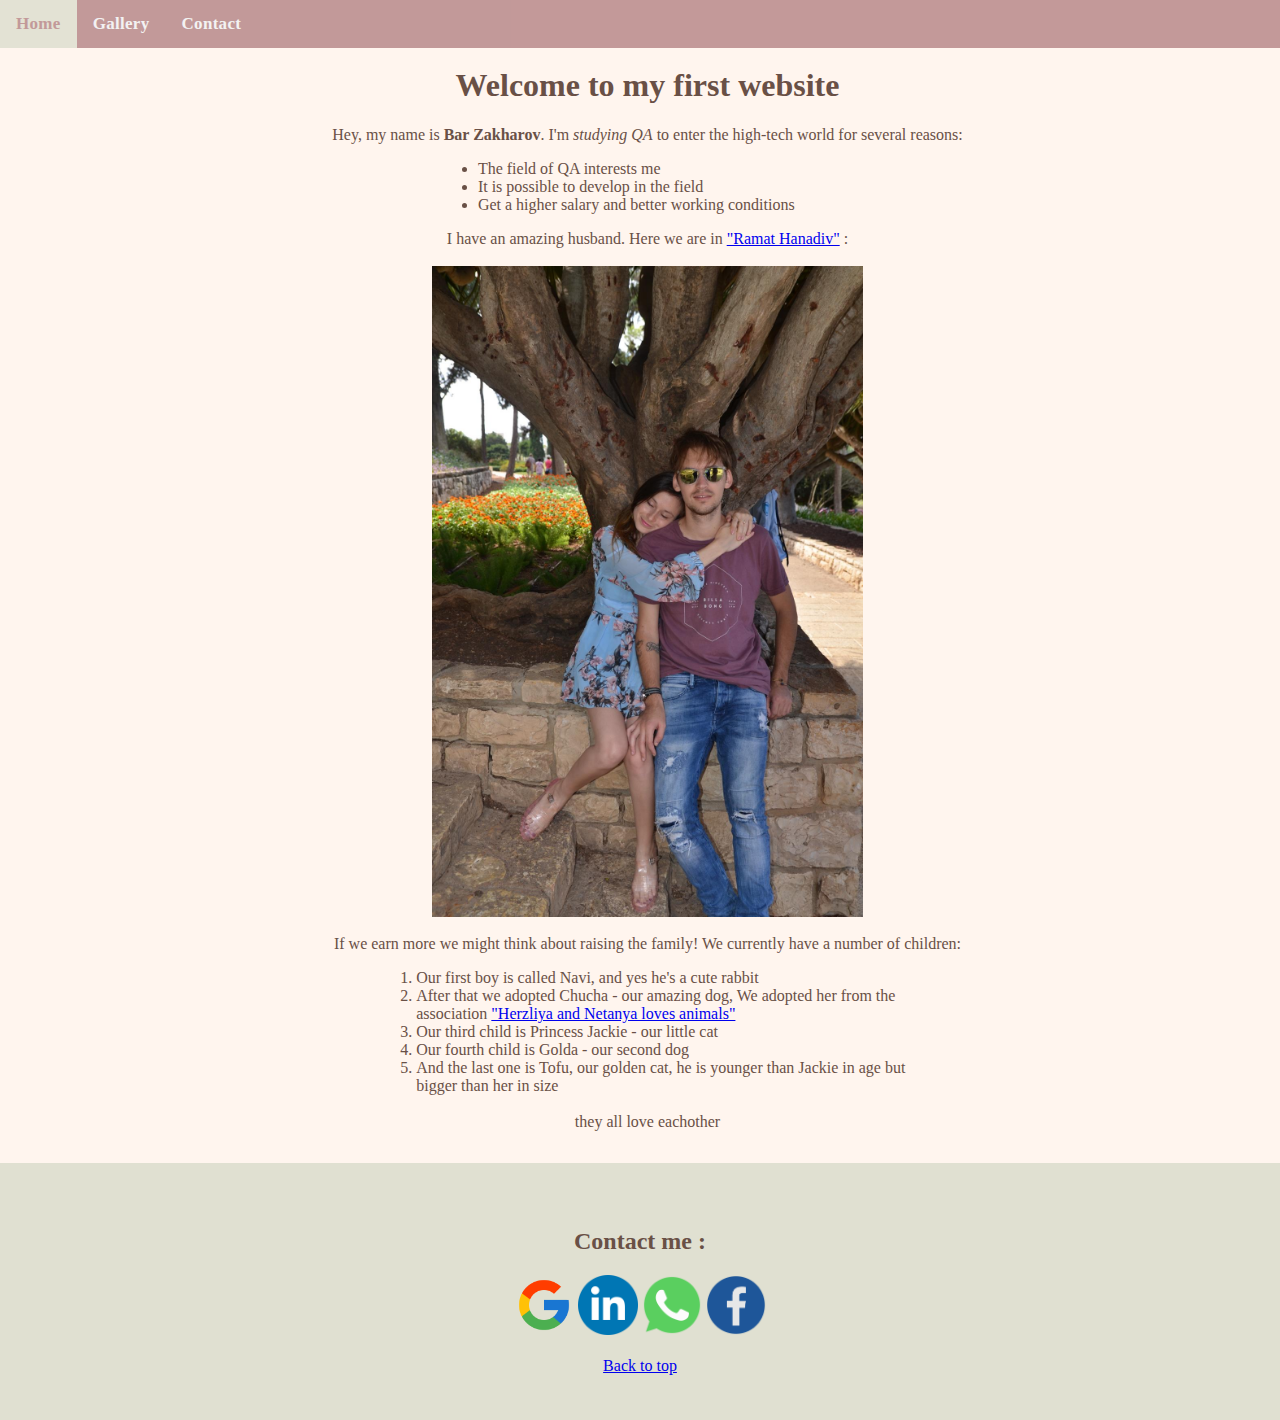
<file: index.html>
<html>
 <head>
  <title>Bar's website</title>
  <link rel="stylesheet" type="text/css" href="style.css">
 </head>
 <body>
  <a name="HomePage"></a>
  <div class="navbar">
  <a href="#HomePage">Home</a>
  <a href="gallery.html">Gallery</a>
  <a href="#Contact">Contact</a>
  </div>
  <div class="main">
  <h1>Welcome to my first website</h1>
  <p>Hey, my name is <b>Bar Zakharov</b>. I'm <i>studying QA</i> to enter the high-tech world for several reasons:
   <ul>
    <li>The field of QA interests me</li>
	<li>It is possible to develop in the field</li>
	<li>Get a higher salary and better working conditions</li>
   </ul>
   </p>
   <p>I have an amazing husband. Here we are in <a href="https://www.ramat-hanadiv.org.il/" target="_blank">"Ramat Hanadiv"</a> :<br><br>
   <img src="images/us.jpg"><br><br>
   If we earn more we might think about raising the family!
   We currently have a number of children:
   <ol>
   <li>Our first boy is called Navi, and yes he's a cute rabbit</li>
   <li>After that we adopted Chucha - our amazing dog, We adopted her from the association 
   <a href="https://herzelialovesanimals.org/?gclid=Cj0KCQiAzsz-BRCCARIsANotFgM5iqkq0ZOYqevBvT5JL6L6ehmlk49sJmOy7Uwf1P0FmxgZQa5wkzsaAuhjEALw_wcB"
   target="_blank">
   "Herzliya and Netanya loves animals"</a></li>
   <li>Our third child is Princess Jackie - our little cat</li>
   <li>Our fourth child is Golda - our second dog</li>
   <li>And the last one is Tofu, our golden cat, he is younger than Jackie in age but bigger than her in size</li>
   </ol><br>
   they all love eachother<br>
  </p>
  </div>
  <a name="Contact"></a>
  <div class="footer">
  <h2>Contact me :</h2>
  <a href="mailto:bar3or3@gmail.com" target="_blank"><img src="images/gmail.png"></a>
  <a href="https://www.linkedin.com/in/bar-zakharov/" target="_blank"><img src="images/linkedin.webp"></a>
  <a href="https://wa.me/+97250987402" target="_blank"><img src="images/whatsapp.png"></a>
  <a href="https://www.facebook.com/bar.or.9" target="_blank"><img src="images/facebook.jpg"></a>
  <br><br>
  <a href="#HomePage">Back to top</a>
  </div>
 </body>
</html>
</file>
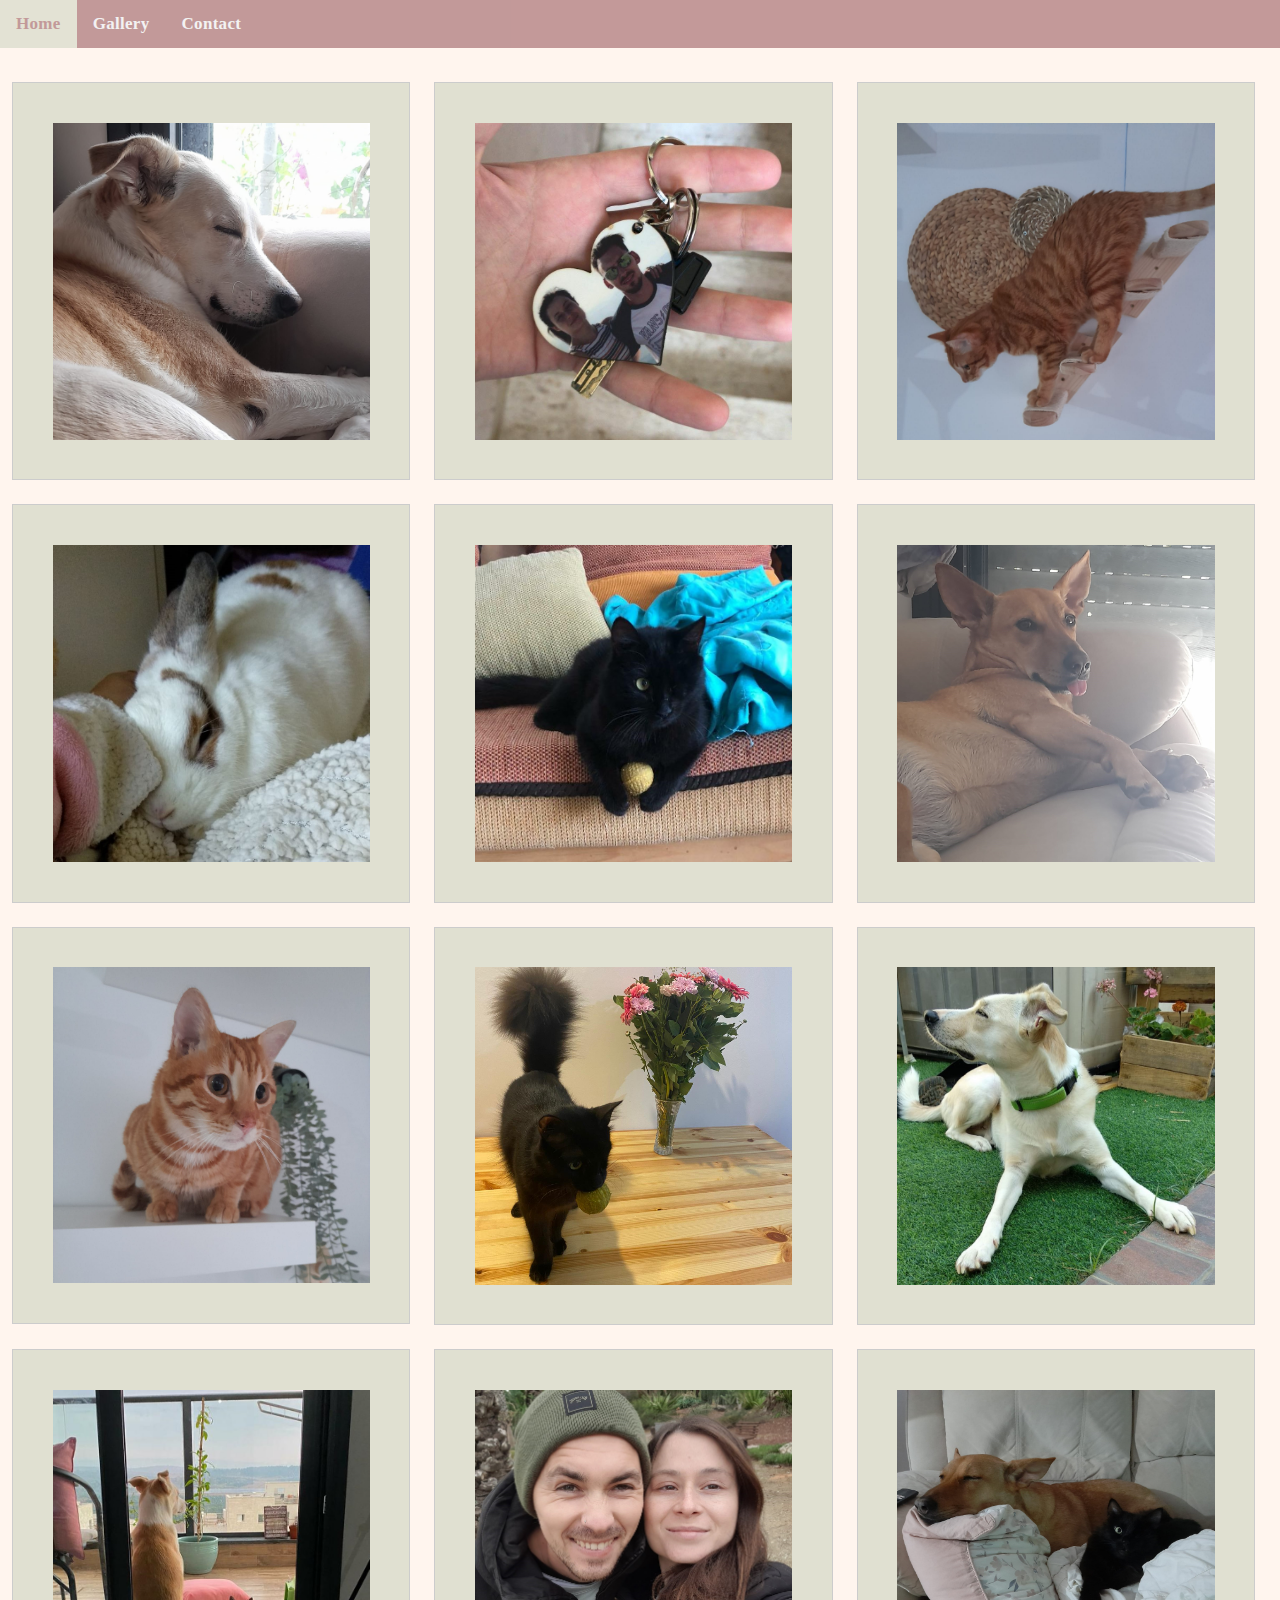
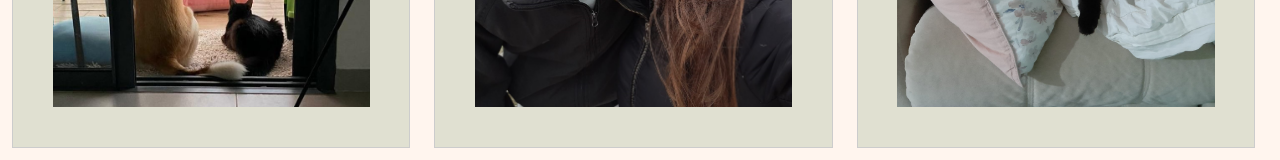
<file: gallery.html>
<html>
 <head>
  <title>Bar's website</title>
  <link rel="stylesheet" type="text/css" href="style.css">
 </head>
 <body>
   <a name="UpGallery"></a>
   <div class="navbar">
   <a href="index.html">Home</a>
   <a href="#UpGallery">Gallery</a>
   <a href="index.html#Contact">Contact</a>
   </div>
   
   <div class="main2">
   
   <div class="responsive">
    <div class="gallery">
     <img src="images/Chucha1.jpg">
	</div>
   </div>
   
   <div class="responsive">
    <div class="gallery">
     <img src="images/us.key.jpg">
	</div>
   </div>
	 
   <div class="responsive">
    <div class="gallery">
     <img src="images/Tofu1.jpg">
	</div>
   </div>
	 
   <div class="responsive">
    <div class="gallery">
     <img src="images/Navi.jpg">
	</div>
   </div>
	 
   <div class="responsive">
    <div class="gallery">
     <img src="images/Jackie.jpg">
	</div>
   </div>
	 
   <div class="responsive">
    <div class="gallery">
     <img src="images/Golda.jpg">
	</div>
   </div>
   
   <div class="responsive">
    <div class="gallery">
	 <img src="images/Tofu.jpg">
	</div>
   </div>
   
   <div class="responsive">
    <div class="gallery">
	 <img src="images/Jackie.flowers.jpg">
	</div>
   </div>
   
   <div class="responsive">
    <div class="gallery">
	 <img src="images/Chucha.jpg">
	</div>
   </div>
   
   <div class="responsive">
    <div class="gallery">
	 <img src="images/Jackie&Chucha.jpg">
	</div>
   </div>
   
   <div class="responsive">
    <div class="gallery">
	 <img src="images/me&oleg.jpg">
	</div>
   </div>
   
   <div class="responsive">
    <div class="gallery">
	 <img src="images/Golda&Jeckie.jpg">
	</div>
   </div>
 
   </div>
	 
  </body>
</html>
</file>
<file: style.css>
body {
	background-color: SeaShell;
	margin: 0;
	font-family: cursive;
	text-align: center;
	color: rgb(105, 80, 70);
}
.main {
	padding:16px;
	margin-top:30px;
	margin-left: 15px;
}
.main2 {
	margin-top: 70px;
	margin-bottom: 20px;
}
.navbar {
        position: fixed;
        top: 0px;
	opacity: 0.9;
	width: 100%;
	background-color: RosyBrown;
	text-align: center;
	overflow: hidden;
	font-family: Lucida Handwriting;
}
.navbar a {
  float: left;
  color: #f2f2f2;
  text-align: center;
  padding: 14px 16px;
  text-decoration: none;
  font-size: 17px;
  font-weight: bold;
  letter-spacing: 0.3px;
}
.navbar a:hover {
	background-color: rgb(224, 224, 209);
	color: RosyBrown;
}
h1, h2 {
	font-family: Papyrus;
}
ul{
	text-align: left;
	margin: 0 33%;
}
img{
	width: 35%;
}
ol {
	text-align: left;
	margin: 0 28%;
}
.gallery {
    border: 1px solid #ccc;
	background-color: rgb(224, 224, 209);
}
.gallery:hover {
    border: 1px solid #777;
    background-color: LightYellow;
    border-color: rgb(105, 80, 70);
}
.gallery img{
	width: 100%;
    height: auto;
    padding: 10%;
}
* {
	box-sizing: border-box;
}
.responsive {
	padding: 12px 12px;
    float: left;
    width: 32.99999%;
}
@media only screen and (max-width: 700px) {
  .responsive {
    width: 49.99999%;
  }
}
@media only screen and (max-width: 500px) {
  .responsive {
    width: 100%;
  }
}

.footer {
  background-color: rgb(224, 224, 209);
  text-align: center;
  padding: 45px;
}
.footer a:hover{
	color: rgb(167, 139, 139);
}
a img {
	width: 60px;
	height: auto;
}
</file>
